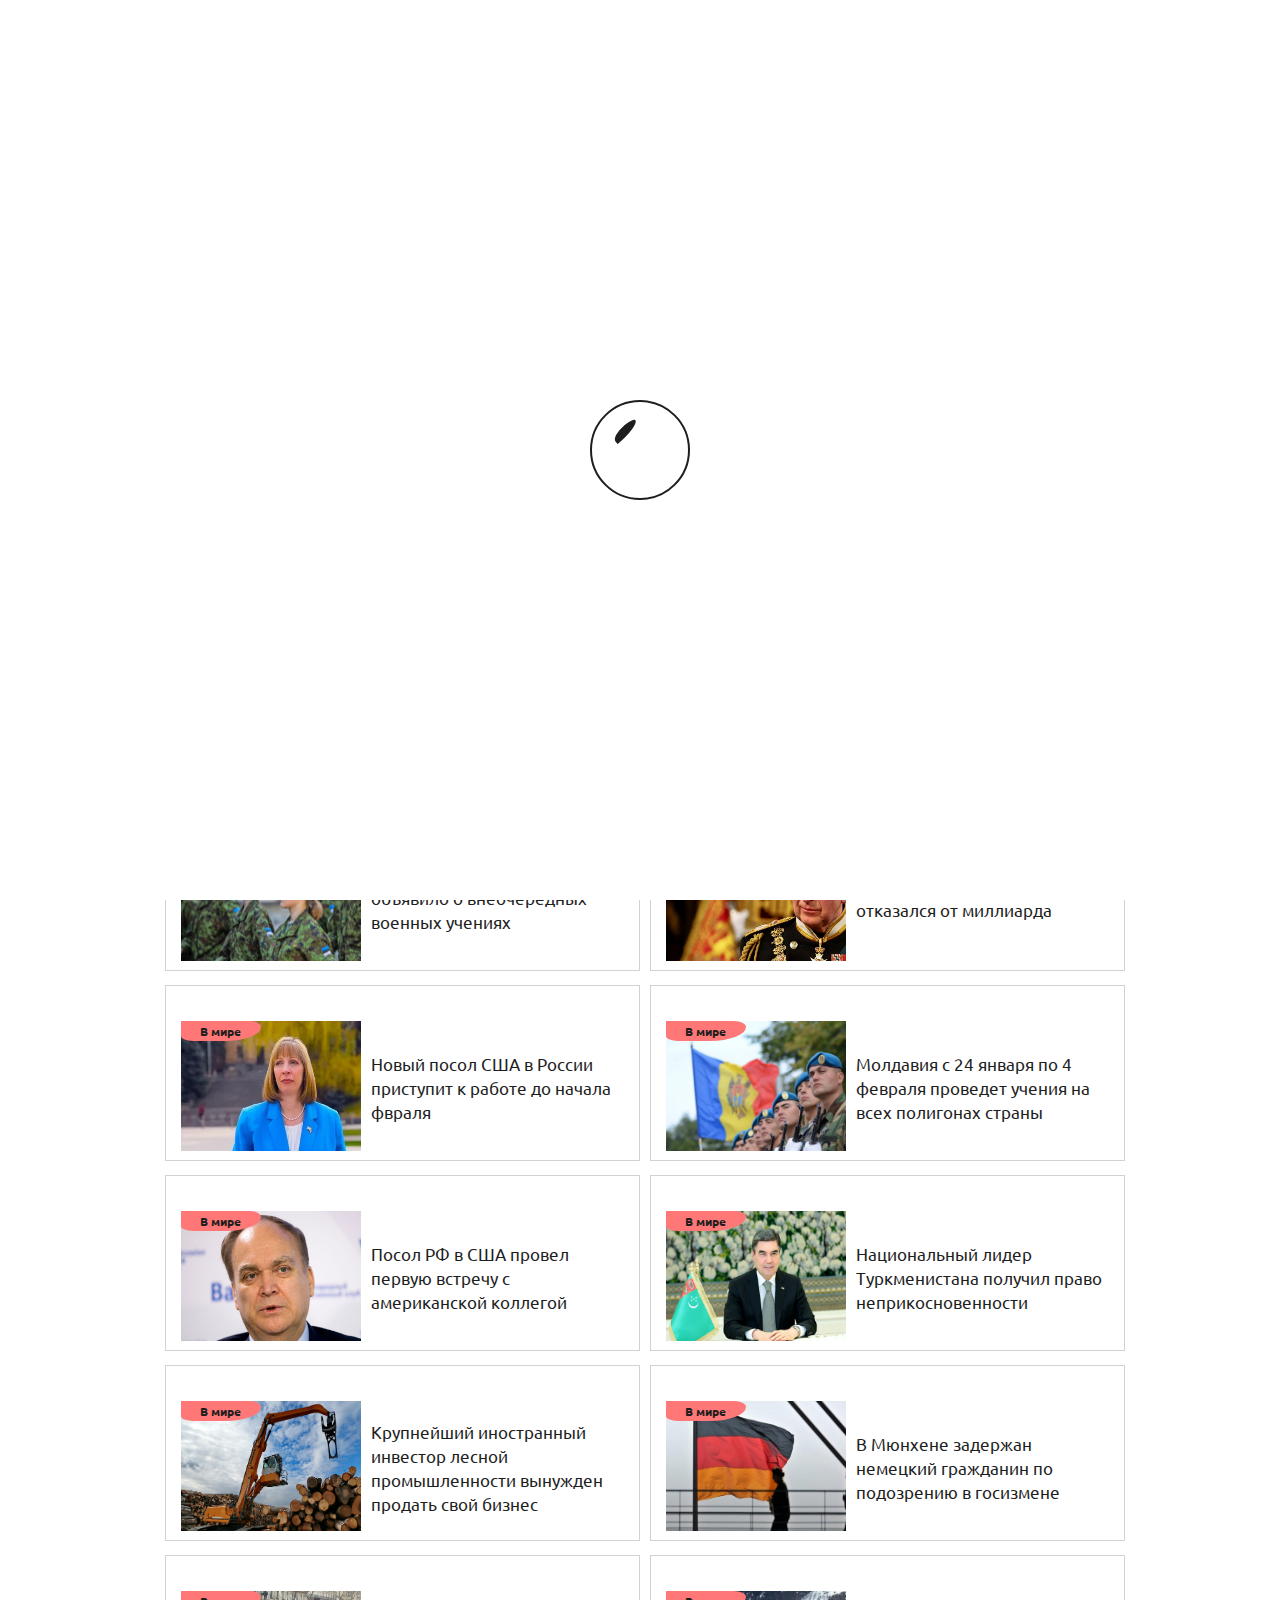
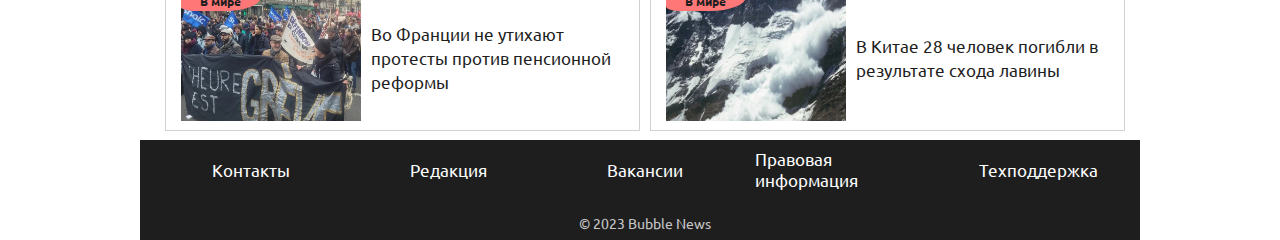
<file: index.html>
<!DOCTYPE html>
<html lang="en">

<head>
    <meta charset="UTF-8">
    <link rel="stylesheet" href="style.css">
    <meta name="viewport" content="width=device-width">
    <title>Bubble News</title>
    <link rel="preconnect" href="https://fonts.googleapis.com">
    <link rel="preconnect" href="https://fonts.gstatic.com" crossorigin>
    <link href="https://fonts.googleapis.com/css2?family=Bebas+Neue&display=swap" rel="stylesheet">
    <link rel="preconnect" href="https://fonts.googleapis.com">
    <link rel="preconnect" href="https://fonts.gstatic.com" crossorigin>
    <link href="https://fonts.googleapis.com/css2?family=Ubuntu&display=swap" rel="stylesheet">
    <link rel="preconnect" href="https://fonts.googleapis.com">
    <link rel="preconnect" href="https://fonts.gstatic.com" crossorigin>
    <link href="https://fonts.googleapis.com/css2?family=Roboto:wght@500&display=swap" rel="stylesheet">
    <link rel="preconnect" href="https://fonts.googleapis.com">
    <link rel="preconnect" href="https://fonts.gstatic.com" crossorigin>
    <link href="https://fonts.googleapis.com/css2?family=Anton&display=swap" rel="stylesheet">
    <link rel="icon" type="image/png" sizes="192x192" href="images/android-icon-192x192.png">
    <link rel="icon" type="image/png" sizes="32x32" href="images/favicon-32x32.png">
    <link rel="icon" type="image/png" sizes="96x96" href="images/favicon-96x96.png">
    <link rel="icon" type="image/png" sizes="16x16" href="images/favicon-16x16.png">
    <link rel="manifest" href="images/manifest.json">
    <meta name="msapplication-TileColor" content="#ffffff">
    <meta name="msapplication-TileImage" content="images/ms-icon-144x144.png">
    <meta name="theme-color" content="#ffffff"> </head>

<body>
    <div class="modalWindowHead">
        <div class="modalWindow"></div>
    </div>
    <section class="metaBlock">
        <div class="preloader">
            <div class="bubbleLoad">
                <div class="loadBlik"></div>
            </div>
        </div>
        <header class="_mainBlock header">
            <div class="headSecName"><a class="bubbleLink" href="index.html">BUBBLENEWS</a></div>
            <div class="headSecTime"></div>
            <div class="headSecUnico">
                <div class="bubblePreFix">Пузырь хороших новостей</div>
                <div class="bubblePreBall">
                    <div class="bubbleBall">
                        <div class="blesk"></div>
                    </div>
                </div>
            </div>
        </header>
        <div class="topicsHead _mainBlock">
            <div class="NewsSec"><a href="index.html" class="newsSection">Международные</a></div>
            <div class="rubikon"></div>
            <div class="NewsSec"><a href="economics/economics.html" class="newsSection">Экономики</a></div>
            <div class="rubikon"></div>
            <div class="NewsSec"><a href="Russian/russian.html" class="newsSection">России</a></div>
            <div class="rubikon"></div>
            <div class="NewsSec"><a href="HMAO/hmao.html" class="newsSection">ХМАО</a></div>
            <div class="rubikon"></div>
            <div class="NewsSec"><a href="surgut/surgut.html" class="newsSection">Сургута</a></div>
        </div>
        <div class="mainNewsHead _mainBlock">
            <div class="textMainNew"><a class="mainNewLink" href="#">Министерство обороны турции
                <br> поддержало расширение НАТО</a></div> <img src="images/TurkeyFlag.jpg" alt="" class="mainNew"> </div>
        <div class="_mainBlock wholeNewsHead">
            <div class="miniNews">
                <div class="miniNew">
                    <div class="controlMini">
                        <div class="aroundTheworld">В мире</div><img src="images/rfhb.jpg" alt="" class="imgMiniNew"></div>
                    <div class="texMiniNew underlining">РБ и РФ подписали меморандум о взаимопонимании по вопросам обеспечения биобезопасности </div>
                </div>
                <div class="miniNew bad">
                    <div class="controlMini">
                        <div class="aroundTheworld ">В мире</div><img src="images/gazpromG.jpg" alt="" class="imgMiniNew "></div>
                    <section class="texMiniNew underlining ">В Германии закрыли дочернюю компанию Газпрома, ответственную за немецкую ветвь Северного потока</section>
                </div>
            </div>
            <div class="wholeMainNews">
                <div class="mainNewString">Париж назван самым прибыльным для туризма городом мира</div>
                <div class="mainNewLine"></div>
                <div class="mainNewString bad">У экс-президента Казахстана проблемы с сердцем</div>
                <div class="mainNewLine bad"></div>
                <div class="mainNewString">Индия обогнала Китай по численности населения на конец 2022 года</div>
                <div class="mainNewLine"></div>
                <div class="mainNewString bad">Все 72 человека на борту разбившегося в Непале самолета погибли</div>
            </div>
        </div>
        <div class="controlololer">
            <div class="justNewsLine _mainBlock">
                <div class="newSecLines">
                    <div class="controlMini">
                        <div class="aroundTheworld">В мире</div><img src="images/vsEstonia.png" alt="" class="imgMiniNew"></div>
                    <div class="texMiniNew underlining">Правительство Эстонии объявило о внеочередных военных учениях</div>
                </div>
                <div class="newSecLines">
                    <div class="controlMini">
                        <div class="aroundTheworld">В мире</div><img src="images/karl3.jpg" alt="" class="imgMiniNew"></div>
                    <div class="texMiniNew underlining">Британский король Карл III отказался от миллиарда </div>
                </div>
            </div>
            <div class="justNewsLine _mainBlock">
                <div class="newSecLines">
                    <div class="controlMini">
                        <div class="aroundTheworld">В мире</div><img src="images/treysi.jpg" alt="" class="imgMiniNew"></div>
                    <div class="texMiniNew underlining">Новый посол США в России приступит к работе до начала фвраля </div>
                </div>
                <div class="newSecLines">
                    <div class="controlMini">
                        <div class="aroundTheworld">В мире</div><img src="images/vsMold.jpg" alt="" class="imgMiniNew"></div>
                    <div class="texMiniNew underlining">Молдавия с 24 января по 4 февраля проведет учения на всех полигонах страны</div>
                </div>
            </div>
            <div class="justNewsLine _mainBlock">
                <div class="newSecLines">
                    <div class="controlMini">
                        <div class="aroundTheworld">В мире</div><img src="images/anton.jpg" alt="" class="imgMiniNew"></div>
                    <div class="texMiniNew underlining">Посол РФ в США провел первую встречу с американской коллегой</div>
                </div>
                <div class="newSecLines">
                    <div class="controlMini">
                        <div class="aroundTheworld">В мире</div><img src="images/leader.jpg" alt="" class="imgMiniNew"></div>
                    <div class="texMiniNew underlining">Национальный лидер Туркменистана получил право неприкосновенности</div>
                </div>
            </div>
            <div class="justNewsLine _mainBlock bad">
                <div class="newSecLines bad">
                    <div class="controlMini">
                        <div class="aroundTheworld">В мире</div><img src="images/forest.jpg" alt="" class="imgMiniNew"></div>
                    <div class="texMiniNew underlining">Крупнейший иностранный инвестор лесной промышленности вынужден продать свой бизнес</div>
                </div>
                <div class="newSecLines bad">
                    <div class="controlMini">
                        <div class="aroundTheworld">В мире</div><img src="images/spy.jpg" alt="" class="imgMiniNew"></div>
                    <div class="texMiniNew underlining">В Мюнхене задержан немецкий гражданин по подозрению в госизмене</div>
                </div>
            </div>
            <div class="justNewsLine _mainBlock bad">
                <div class="newSecLines bad">
                    <div class="controlMini">
                        <div class="aroundTheworld">В мире</div><img src="images/pens.jpg" alt="" class="imgMiniNew"></div>
                    <div class="texMiniNew underlining">Во Франции не утихают протесты против пенсионной реформы</div>
                </div>
                <div class="newSecLines bad">
                    <div class="controlMini">
                        <div class="aroundTheworld">В мире</div><img src="images/lavina.jpg" alt="" class="imgMiniNew"></div>
                    <div class="texMiniNew underlining">В Китае 28 человек погибли в результате схода лавины</div>
                </div>
            </div>
        </div>
        <footer class="_mainBlock footer">
            <div class="footerInfHead">
                <div class="footerInf1">Контакты</div>
                <div class="footerInf1">Редакция</div>
                <div class="footerInf1">Вакансии</div>
                <div class="footerInf1">Правовая информация</div>
                <div class="footerInf1">Техподдержка</div>
            </div>
            <div class="footerInfHead">
                <div class="footInf2">© 2023 Bubble News</div>
            </div>
        </footer>
    </section>
    <script src="script.js">
    </script>
</body>
</html
</file>
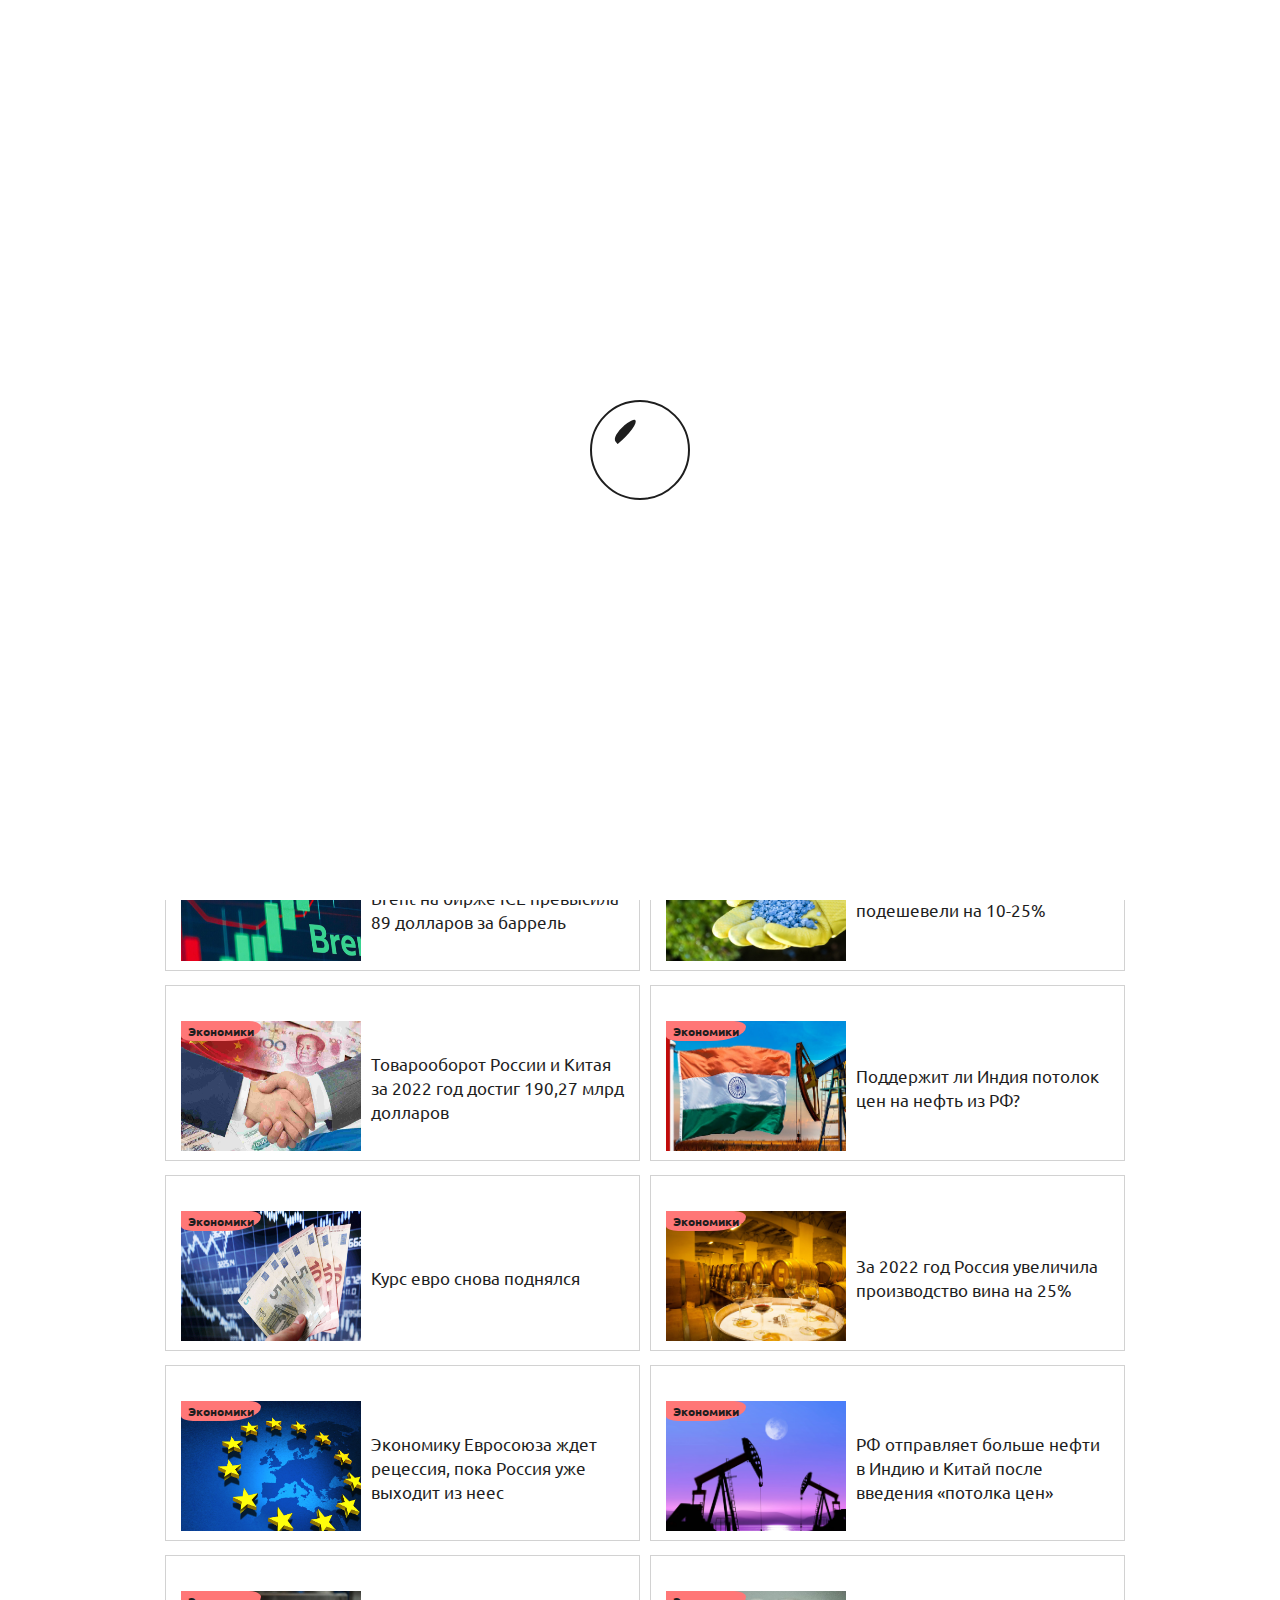
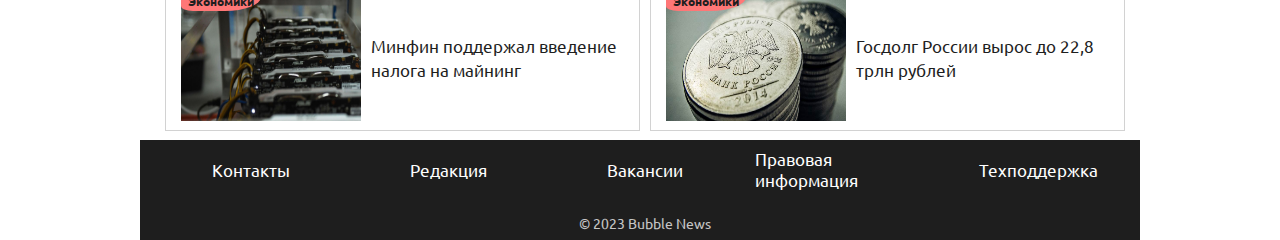
<file: economics/economics.html>
<!DOCTYPE html>
<html lang="en">

<head>
    <meta charset="UTF-8">
    <link rel="stylesheet" href="../style.css">
    <title>Экономики</title>
    <link rel="preconnect" href="https://fonts.googleapis.com">
    <link rel="preconnect" href="https://fonts.gstatic.com" crossorigin>
    <link href="https://fonts.googleapis.com/css2?family=Bebas+Neue&display=swap" rel="stylesheet">
    <link rel="preconnect" href="https://fonts.googleapis.com">
    <link rel="preconnect" href="https://fonts.gstatic.com" crossorigin>
    <link href="https://fonts.googleapis.com/css2?family=Ubuntu&display=swap" rel="stylesheet">
    <link rel="preconnect" href="https://fonts.googleapis.com">
    <link rel="preconnect" href="https://fonts.gstatic.com" crossorigin>
    <link href="https://fonts.googleapis.com/css2?family=Roboto:wght@500&display=swap" rel="stylesheet">
    <link rel="preconnect" href="https://fonts.googleapis.com">
    <link rel="preconnect" href="https://fonts.gstatic.com" crossorigin>
    <link href="https://fonts.googleapis.com/css2?family=Anton&display=swap" rel="stylesheet">
    
    <link rel="icon" type="image/png" sizes="192x192" href="../images/android-icon-192x192.png">
    <link rel="icon" type="image/png" sizes="32x32" href="../images/favicon-32x32.png">
    <link rel="icon" type="image/png" sizes="96x96" href="../images/favicon-96x96.png">
    <link rel="icon" type="image/png" sizes="16x16" href="../images/favicon-16x16.png">
    <link rel="manifest" href="../images/manifest.json">
    <meta name="msapplication-TileColor" content="#ffffff">
    <meta name="msapplication-TileImage" content="../images/ms-icon-144x144.png">
    <meta name="theme-color" content="#ffffff"> </head>

<body>
    <div class="modalWindowHead">
        <div class="modalWindow"></div>
    </div>
    <section class="metaBlock">
        <div class="preloader">
            <div class="bubbleLoad">
                <div class="loadBlik"></div>
            </div>
        </div>
        <header class="_mainBlock header">
            <div class="headSecName"><a class="bubbleLink" href="../index.html">BUBBLENEWS</a></div>
            <div class="headSecTime"></div>
            <div class="headSecUnico">
                <div class="bubblePreFix">Пузырь хороших новостей</div>
                <div class="bubblePreBall">
                    <div class="bubbleBall">
                        <div class="blesk"></div>
                    </div>
                </div>
            </div>
        </header>
        <div class="topicsHead _mainBlock">
            <div class="NewsSec"><a href="../index.html" class="newsSection">Международные</a></div>
            <div class="rubikon"></div>
            <div class="NewsSec"><a href="economics.html" class="newsSection">Экономики</a></div>
            <div class="rubikon"></div>
            <div class="NewsSec"><a href="../Russian/russian.html" class="newsSection">России</a></div>
            <div class="rubikon"></div>
            <div class="NewsSec"><a href="../HMAO/hmao.html" class="newsSection">ХМАО</a></div>
            <div class="rubikon"></div>
            <div class="NewsSec"><a href="../surgut/surgut.html" class="newsSection">Сургута</a></div>
        </div>
        <div class="mainNewsHead _mainBlock">
            <div class="textMainNew"><a class="mainNewLink" href="">Китай рекордно закупился 
                <br> российской дешевой нефтью</a></div> <img src="../images/oil.jpg" alt="" class="mainNew"> </div>
        <div class="_mainBlock wholeNewsHead">
            <div class="miniNews">
                <div class="miniNew">
                    <div class="controlMini">
                        <div class="aroundTheworld">Экономики</div><img src="../images/export.jpg" alt="" class="imgMiniNew"></div>
                    <div class="texMiniNew underlining">В России зафиксирован рекордный избыток внешней торговли </div>
                </div>
                <div class="miniNew">
                    <div class="controlMini">
                        <div class="aroundTheworld">Экономики</div><img src="../images/euro.jpg" alt="" class="imgMiniNew"></div>
                    <div class="texMiniNew underlining">Евро резко вырос в цене на фоне введения нефтяных санкций</div>
                </div>
            </div>
            <div class="wholeMainNews">
                <div class="mainNewString"> В «Газпроме» рассказали о наращивании поставок газа в Китай</div>
                <div class="mainNewLine"></div>
                <div class="mainNewString">Названы самые высокооплачиваемые вакансии на удаленке</div>
                <div class="mainNewLine"></div>
                <div class="mainNewString">В США сравнили перспективы доллара и рубля</div>
                <div class="mainNewLine"></div>
                <div class="mainNewString">Цена на газ в Европе превысила 3800 долларов</div>
            </div>
        </div>
        <div class="controlololer">
            <div class="justNewsLine _mainBlock">
                <div class="newSecLines">
                    <div class="controlMini">
                        <div class="aroundTheworld">Экономики</div><img src="../images/brent.jpg" alt="" class="imgMiniNew"></div>
                    <div class="texMiniNew underlining">Цена нефти британской марки Brent на бирже ICE превысила 89 долларов за баррель</div>
                </div>
                <div class="newSecLines">
                    <div class="controlMini">
                        <div class="aroundTheworld">Экономики</div><img src="../images/dobr.jpg" alt="" class="imgMiniNew"></div>
                    <div class="texMiniNew underlining">К концу 2022 года удобрения подешевели на 10-25%</div>
                </div>
            </div>
            <div class="justNewsLine _mainBlock">
                <div class="newSecLines">
                    <div class="controlMini">
                        <div class="aroundTheworld">Экономики</div><img src="../images/rusandkit.jpg" alt="" class="imgMiniNew"></div>
                    <div class="texMiniNew underlining">Товарооборот России и Китая за 2022 год достиг 190,27 млрд долларов</div>
                </div>
                <div class="newSecLines">
                    <div class="controlMini">
                        <div class="aroundTheworld">Экономики</div><img src="../images/indoneft.jpg" alt="" class="imgMiniNew"></div>
                    <div class="texMiniNew underlining">Поддержит ли Индия потолок цен на нефть из РФ?</div>
                </div>
            </div>
            <div class="justNewsLine _mainBlock">
                <div class="newSecLines">
                    <div class="controlMini">
                        <div class="aroundTheworld">Экономики</div><img src="../images/eurokurs.jpg" alt="" class="imgMiniNew"></div>
                    <div class="texMiniNew underlining">Курс евро снова поднялся</div>
                </div>
                <div class="newSecLines">
                    <div class="controlMini">
                        <div class="aroundTheworld">Экономики</div><img src="../images/redredwine.jpg" alt="" class="imgMiniNew"></div>
                    <div class="texMiniNew underlining">За 2022 год Россия увеличила производство вина на 25%</div>
                </div>
            </div>
            <div class="justNewsLine _mainBlock bad">
                <div class="newSecLines bad">
                    <div class="controlMini">
                        <div class="aroundTheworld">Экономики</div><img src="../images/es.jpg" alt="" class="imgMiniNew"></div>
                    <div class="texMiniNew underlining">Экономику Евросоюза ждет рецессия, пока Россия уже выходит из неес</div>
                </div>
                <div class="newSecLines bad">
                    <div class="controlMini">
                        <div class="aroundTheworld">Экономики</div><img src="../images/neftedobycha.jpg" alt="" class="imgMiniNew"></div>
                    <div class="texMiniNew underlining">РФ отправляет больше нефти в Индию и Китай после введения «потолка цен»</div>
                </div>
            </div>
            <div class="justNewsLine _mainBlock bad">
                <div class="newSecLines bad">
                    <div class="controlMini">
                        <div class="aroundTheworld">Экономики</div><img src="../images/mining.jpg" alt="" class="imgMiniNew"></div>
                    <div class="texMiniNew underlining">Минфин поддержал введение налога на майнинг</div>
                </div>
                <div class="newSecLines bad">
                    <div class="controlMini">
                        <div class="aroundTheworld">Экономики</div><img src="../images/gosdolg.jpg" alt="" class="imgMiniNew"></div>
                    <div class="texMiniNew underlining">Госдолг России вырос до 22,8 трлн рублей</div>
                </div>
            </div>
        </div>
        <footer class="_mainBlock footer">
            <div class="footerInfHead">
                <div class="footerInf1">Контакты</div>
                <div class="footerInf1">Редакция</div>
                <div class="footerInf1">Вакансии</div>
                <div class="footerInf1">Правовая информация</div>
                <div class="footerInf1">Техподдержка</div>
            </div>
            <div class="footerInfHead">
                <div class="footInf2">© 2023 Bubble News</div>
            </div>
        </footer>
    </section>
    <script src="../script.js">
    </script>
</body>
</html
</file>
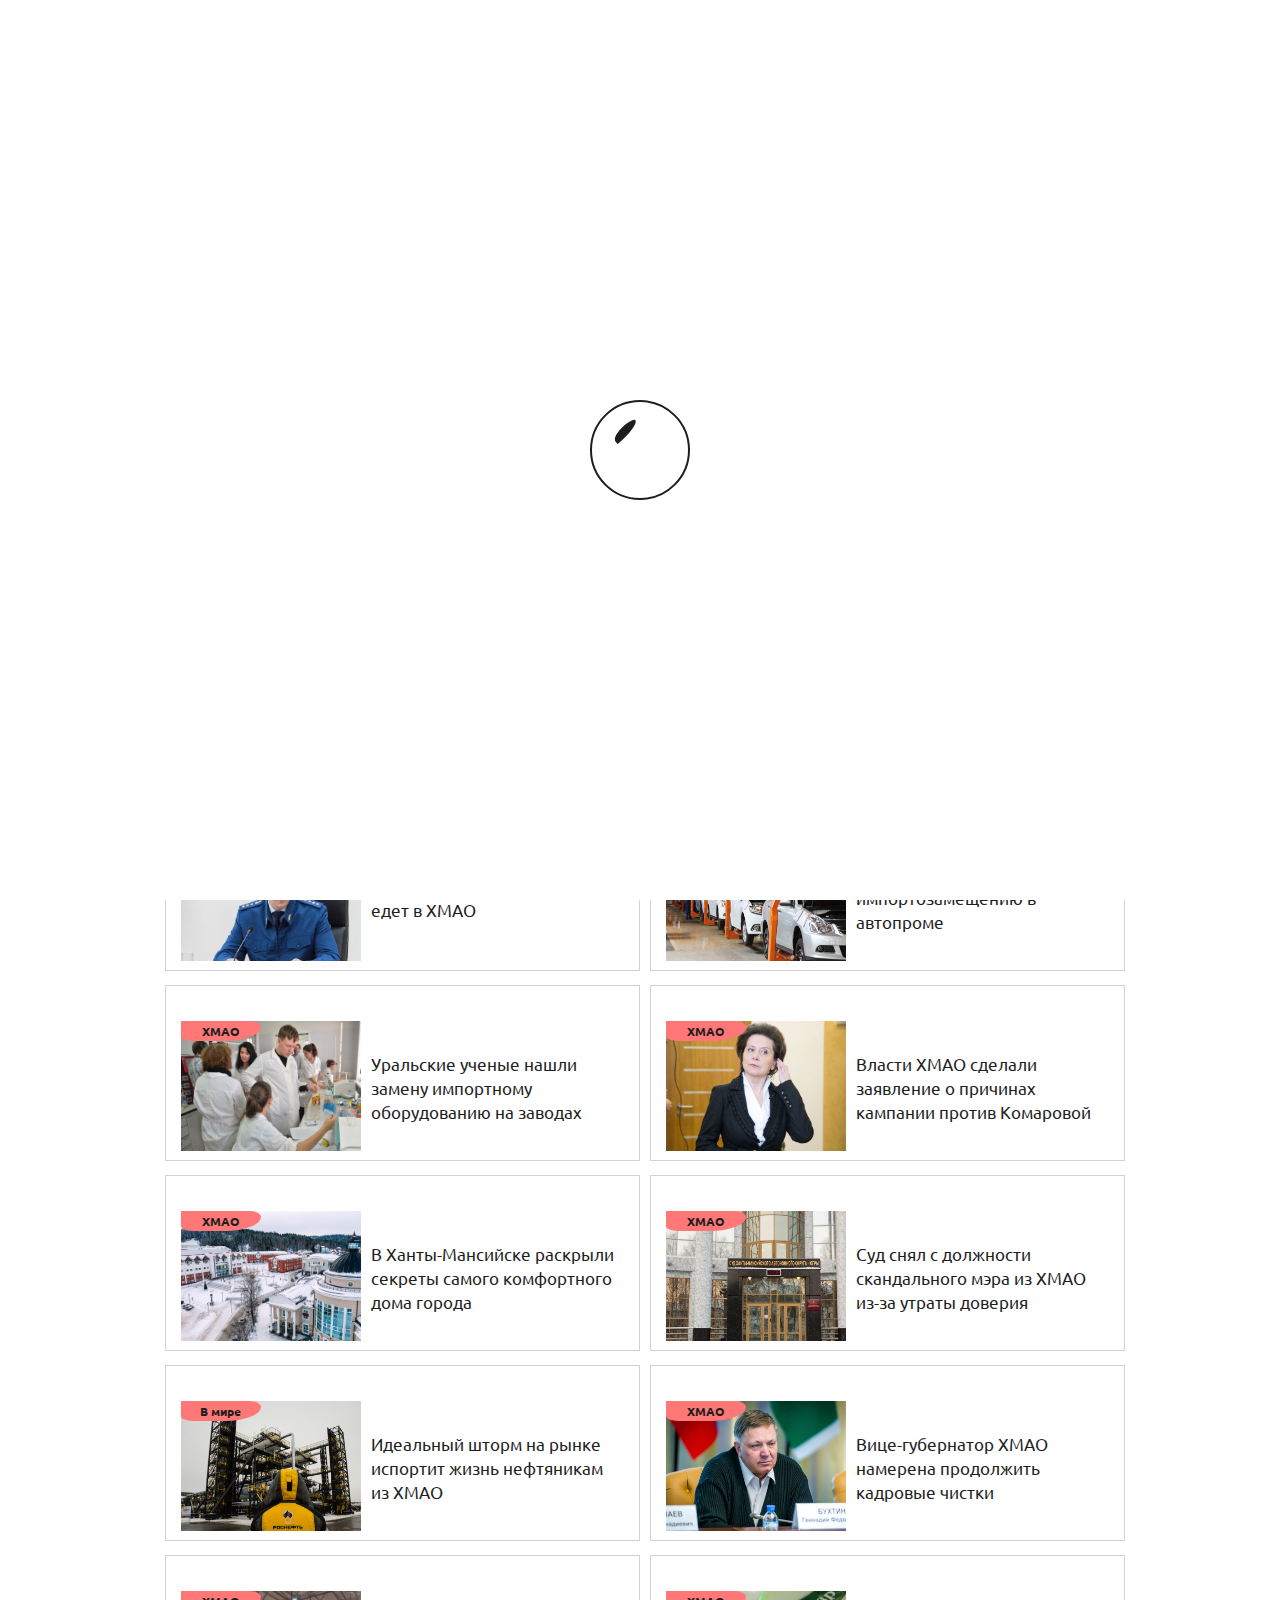
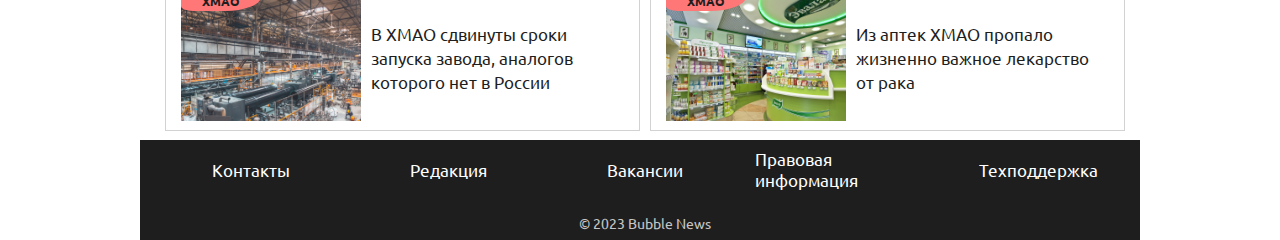
<file: HMAO/hmao.html>
<!DOCTYPE html>
<html lang="en">

<head>
    <meta charset="UTF-8">
    <link rel="stylesheet" href="../style.css">
    <title>ХМАО</title>
    <link rel="preconnect" href="https://fonts.googleapis.com">
    <link rel="preconnect" href="https://fonts.gstatic.com" crossorigin>
    <link href="https://fonts.googleapis.com/css2?family=Bebas+Neue&display=swap" rel="stylesheet">
    <link rel="preconnect" href="https://fonts.googleapis.com">
    <link rel="preconnect" href="https://fonts.gstatic.com" crossorigin>
    <link href="https://fonts.googleapis.com/css2?family=Ubuntu&display=swap" rel="stylesheet">
    <link rel="preconnect" href="https://fonts.googleapis.com">
    <link rel="preconnect" href="https://fonts.gstatic.com" crossorigin>
    <link href="https://fonts.googleapis.com/css2?family=Roboto:wght@500&display=swap" rel="stylesheet">
    <link rel="preconnect" href="https://fonts.googleapis.com">
    <link rel="preconnect" href="https://fonts.gstatic.com" crossorigin>
    <link href="https://fonts.googleapis.com/css2?family=Anton&display=swap" rel="stylesheet">
    <link rel="icon" type="image/png" sizes="192x192" href="../images/android-icon-192x192.png">
    <link rel="icon" type="image/png" sizes="32x32" href="../images/favicon-32x32.png">
    <link rel="icon" type="image/png" sizes="96x96" href="../images/favicon-96x96.png">
    <link rel="icon" type="image/png" sizes="16x16" href="../images/favicon-16x16.png">
    <link rel="manifest" href="../images/manifest.json">
    <meta name="msapplication-TileColor" content="#ffffff">
    <meta name="msapplication-TileImage" content="../images/ms-icon-144x144.png">
    <meta name="theme-color" content="#ffffff"> </head>

<body>
   
    <div class="modalWindowHead">
        <div class="modalWindow"></div>
    </div>
    <section class="metaBlock">
       <div class="preloader">
        <div class="bubbleLoad">
            <div class="loadBlik"></div>
        </div>
    </div>
        <header class="_mainBlock header">
            <div class="headSecName"><a class="bubbleLink" href="../index.html">BUBBLENEWS</a></div>
            <div class="headSecTime"></div>
            <div class="headSecUnico">
                <div class="bubblePreFix">Пузырь хороших новостей</div>
                <div class="bubblePreBall">
                    <div class="bubbleBall">
                        <div class="blesk"></div>
                    </div>
                </div>
            </div>
        </header>
        <div class="topicsHead _mainBlock">
            <div class="NewsSec"><a href="../index.html" class="newsSection">Международные</a></div>
            <div class="rubikon"></div>
            <div class="NewsSec"><a href="../economics/economics.html" class="newsSection">Экономики</a></div>
            <div class="rubikon"></div>
            <div class="NewsSec"><a href="../Russian/russian.html" class="newsSection">России</a></div>
            <div class="rubikon"></div>
            <div class="NewsSec"><a href="../HMAO/hmao.html" class="newsSection">ХМАО</a></div>
            <div class="rubikon"></div>
            <div class="NewsSec"><a href="../surgut/surgut.html" class="newsSection">Сургута</a></div>
        </div>
        <div class="mainNewsHead _mainBlock">
            <div class="textMainNew"><a class="mainNewLink" href="#">Развернута новая кампания 
                <br>против Натальи Комаровой</a></div> <img src="../images/komarova.jpg" alt="" class="mainNew"> </div>
                <div class="_mainBlock wholeNewsHead">
            <div class="miniNews">
                <div class="miniNew">
                    <div class="controlMini">
                        <div class="aroundTheworld">ХМАО</div><img src="../images/krasnov.jpg" alt="" class="imgMiniNew"></div>
                    <div class="texMiniNew underlining">Генпрокурор Краснов вмешался в проблему выплаты детских пособий в ХМАО </div>
                </div>
                <div class="miniNew bad">
                    <div class="controlMini">
                        <div class="aroundTheworld">ХМАО</div><img src="../images/opposition.jpg" alt="" class="imgMiniNew"></div>
                    <div class="texMiniNew underlining">Оппозиция ХМАО грозит испортить Моору победу на выборах</div>
                </div>
            </div>
            <div class="wholeMainNews">
                <div class="mainNewString"> Бастрыкин поручил возбудить дело из-за коммунального ЧП в ХМАО</div>
                <div class="mainNewLine"></div>
                <div class="mainNewString bad">Вице-мэр Нижневартовска уходит в отставку</div>
                <div class="mainNewLine bad"></div>
                <div class="mainNewString">Власти Мегиона ввели в городе спецрежим из-за коммунального ЧП</div>
                <div class="mainNewLine"></div>
                <div class="mainNewString">Губернатор ХМАО в начале года устроил мэрам экзамен на прочность</div>
            </div>
        </div>
        <div class="controlololer">
            <div class="justNewsLine _mainBlock">
                <div class="newSecLines">
                    <div class="controlMini">
                        <div class="aroundTheworld">ХМАО</div><img src="../images/zam.jpg" alt="" class="imgMiniNew"></div>
                    <div class="texMiniNew underlining">Заместитель генпрокурора РФ едет в ХМАО</div>
                </div>
                <div class="newSecLines">
                    <div class="controlMini">
                        <div class="aroundTheworld">ХМАО</div><img src="../images/autoprom.jpg" alt="" class="imgMiniNew"></div>
                    <div class="texMiniNew underlining">В ХМАО сделали шаг к импортозамещению в автопроме</div>
                </div>
            </div>
            <div class="justNewsLine _mainBlock">
                <div class="newSecLines">
                    <div class="controlMini">
                        <div class="aroundTheworld">ХМАО</div><img src="../images/uruch.jpg" alt="" class="imgMiniNew"></div>
                    <div class="texMiniNew underlining">Уральские ученые нашли замену импортному оборудованию на заводах </div>
                </div>
                <div class="newSecLines">
                    <div class="controlMini">
                        <div class="aroundTheworld">ХМАО</div><img src="../images/komarova2.jpg" alt="" class="imgMiniNew"></div>
                    <div class="texMiniNew underlining">Власти ХМАО сделали заявление о причинах кампании против Комаровой</div>
                </div>
            </div>
            <div class="justNewsLine _mainBlock">
                <div class="newSecLines">
                    <div class="controlMini">
                        <div class="aroundTheworld">ХМАО</div><img src="../images/hantim.jpg" alt="" class="imgMiniNew"></div>
                    <div class="texMiniNew underlining">В Ханты-Мансийске раскрыли секреты самого комфортного дома города</div>
                </div>
                <div class="newSecLines bad">
                    <div class="controlMini">
                        <div class="aroundTheworld">ХМАО</div><img src="../images/hantisud.jpg" alt="" class="imgMiniNew"></div>
                    <div class="texMiniNew underlining">Суд снял с должности скандального мэра из ХМАО из-за утраты доверия</div>
                </div>
            </div>
            <div class="justNewsLine _mainBlock bad">
                <div class="newSecLines bad">
                    <div class="controlMini">
                        <div class="aroundTheworld">В мире</div><img src="../images/thunderbolt.jpg" alt="" class="imgMiniNew"></div>
                    <div class="texMiniNew underlining">Идеальный шторм на рынке испортит жизнь нефтяникам из ХМАО</div>
                </div>
                <div class="newSecLines bad">
                    <div class="controlMini">
                        <div class="aroundTheworld">ХМАО</div><img src="../images/vic.jpg" alt="" class="imgMiniNew"></div>
                    <div class="texMiniNew underlining">Вице-губернатор ХМАО намерена продолжить кадровые чистки</div>
                </div>
            </div>
            <div class="justNewsLine _mainBlock bad">
                <div class="newSecLines bad">
                    <div class="controlMini">
                        <div class="aroundTheworld">ХМАО</div><img src="../images/nefteper.jpg" alt="" class="imgMiniNew"></div>
                    <div class="texMiniNew underlining">В ХМАО сдвинуты сроки запуска завода, аналогов которого нет в России</div>
                </div>
                <div class="newSecLines bad">
                    <div class="controlMini">
                        <div class="aroundTheworld">ХМАО</div><img src="../images/apteka.jpg" alt="" class="imgMiniNew"></div>
                    <div class="texMiniNew underlining">Из аптек ХМАО пропало жизненно важное лекарство от рака</div>
                </div>
            </div>
        </div>
        <footer class="_mainBlock footer">
            <div class="footerInfHead">
                <div class="footerInf1">Контакты</div>
                <div class="footerInf1">Редакция</div>
                <div class="footerInf1">Вакансии</div>
                <div class="footerInf1">Правовая информация</div>
                <div class="footerInf1">Техподдержка</div>
            </div>
            <div class="footerInfHead">
                <div class="footInf2">© 2023 Bubble News</div>
            </div>
        </footer>
    </section>
    <script src="../script.js">
    </script>
</body>
</html
</file>
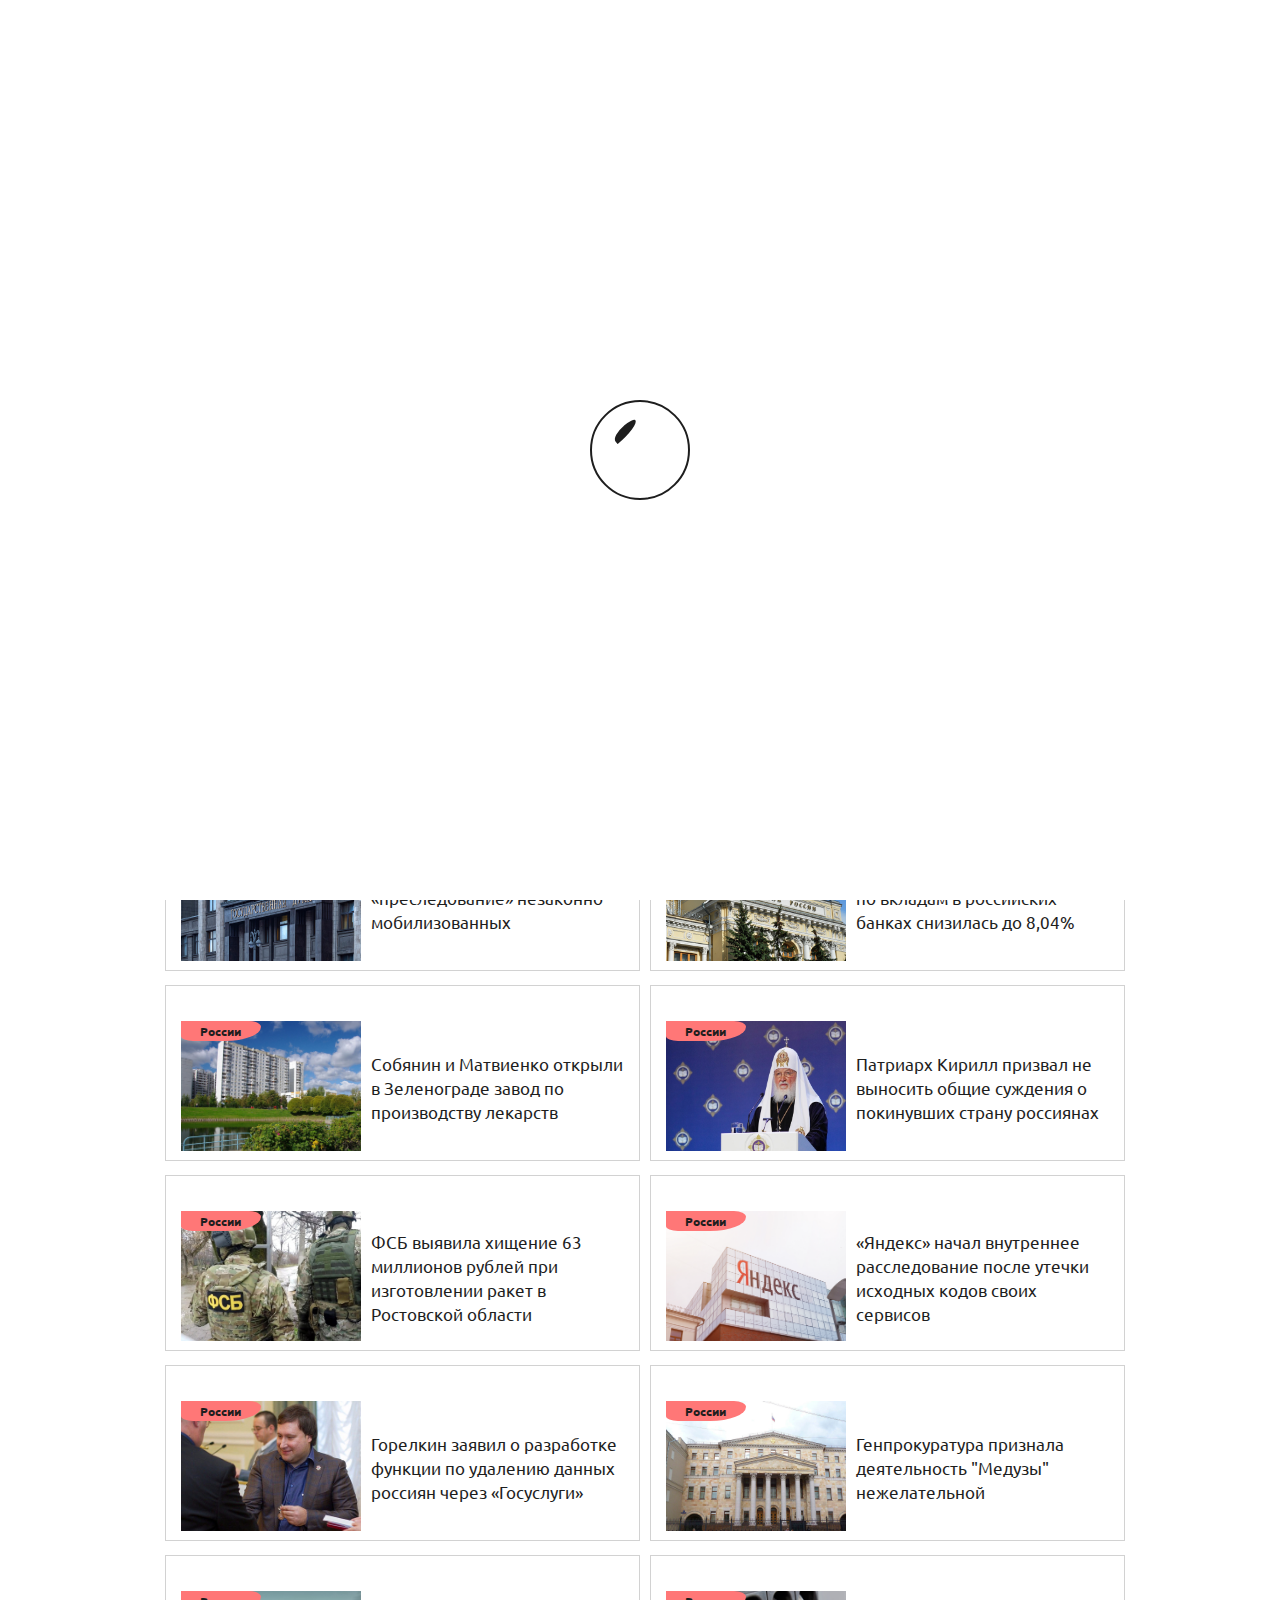
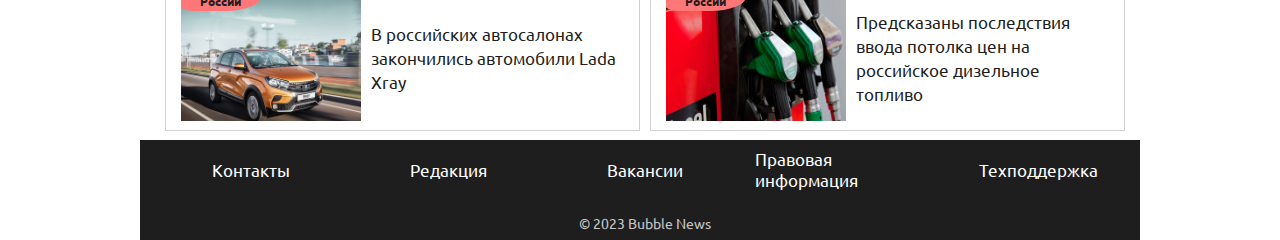
<file: Russian/russian.html>
<!DOCTYPE html>
<html lang="en">

<head>
    <meta charset="UTF-8">
    <link rel="stylesheet" href="../style.css">
    <title>Россия</title>
    <link rel="preconnect" href="https://fonts.googleapis.com">
    <link rel="preconnect" href="https://fonts.gstatic.com" crossorigin>
    <link href="https://fonts.googleapis.com/css2?family=Bebas+Neue&display=swap" rel="stylesheet">
    <link rel="preconnect" href="https://fonts.googleapis.com">
    <link rel="preconnect" href="https://fonts.gstatic.com" crossorigin>
    <link href="https://fonts.googleapis.com/css2?family=Ubuntu&display=swap" rel="stylesheet">
    <link rel="preconnect" href="https://fonts.googleapis.com">
    <link rel="preconnect" href="https://fonts.gstatic.com" crossorigin>
    <link href="https://fonts.googleapis.com/css2?family=Roboto:wght@500&display=swap" rel="stylesheet">
    <link rel="preconnect" href="https://fonts.googleapis.com">
    <link rel="preconnect" href="https://fonts.gstatic.com" crossorigin>
    <link href="https://fonts.googleapis.com/css2?family=Anton&display=swap" rel="stylesheet">
   
    <link rel="icon" type="image/png" sizes="192x192" href="../images/android-icon-192x192.png">
    <link rel="icon" type="image/png" sizes="32x32" href="../images/favicon-32x32.png">
    <link rel="icon" type="image/png" sizes="96x96" href="../images/favicon-96x96.png">
    <link rel="icon" type="image/png" sizes="16x16" href="../images/favicon-16x16.png">
    <link rel="manifest" href="../images/manifest.json">
    <meta name="msapplication-TileColor" content="#ffffff">
    <meta name="msapplication-TileImage" content="../images/ms-icon-144x144.png">
    <meta name="theme-color" content="#ffffff"> </head>

<body>
  
    <div class="modalWindowHead">
        <div class="modalWindow"></div>
    </div>
    <section class="metaBlock">
        <div class="preloader">
        <div class="bubbleLoad">
            <div class="loadBlik"></div>
        </div>
    </div>
        <header class="_mainBlock header">
            <div class="headSecName"><a class="bubbleLink" href="../index.html">BUBBLENEWS</a></div>
            <div class="headSecTime"></div>
            <div class="headSecUnico">
                <div class="bubblePreFix">Пузырь хороших новостей</div>
                <div class="bubblePreBall">
                    <div class="bubbleBall">
                        <div class="blesk"></div>
                    </div>
                </div>
            </div>
        </header>
        <div class="topicsHead _mainBlock">
            <div class="NewsSec"><a href="../index.html" class="newsSection">Международные</a></div>
            <div class="rubikon"></div>
            <div class="NewsSec"><a href="../economics/economics.html" class="newsSection">Экономики</a></div>
            <div class="rubikon"></div>
            <div class="NewsSec"><a href="russian.html" class="newsSection">России</a></div>
            <div class="rubikon"></div>
            <div class="NewsSec"><a href="../HMAO/hmao.html" class="newsSection">ХМАО</a></div>
            <div class="rubikon"></div>
            <div class="NewsSec"><a href="../surgut/surgut.html" class="newsSection">Сургута</a></div>
        </div>
        <div class="mainNewsHead _mainBlock">
            <div class="textMainNew"><a class="mainNewLink" href="#">С февраля проиндексируют
                <br> на 11.9 % более 40 зарплат</a></div> <img src="../images/RussianMoney.jpg" alt="" class="mainNew"> </div>
                <div class="_mainBlock wholeNewsHead">
            <div class="miniNews">
                <div class="miniNew">
                    <div class="controlMini">
                        <div class="aroundTheworld">России</div><img src="../images/pensioner.jpg" alt="" class="imgMiniNew"></div>
                    <div class="texMiniNew underlining">В Кемерово после гибели 22 россиян предложили лицензировать дома престарелых </div>
                </div>
                <div class="miniNew">
                    <div class="controlMini">
                        <div class="aroundTheworld">России</div><img src="../images/eatOut.jpg" alt="" class="imgMiniNew"></div>
                    <div class="texMiniNew underlining">В России предложили ввести двухразовое бесплатное питание в школах</div>
                </div>
            </div>
            <div class="wholeMainNews">
                <div class="mainNewString"> Россиянам рассказали о порядке выхода на пенсию в 2023 году</div>
                <div class="mainNewLine"></div>
                <div class="mainNewString">В России предложили идею универсальной платежной системы</div>
                <div class="mainNewLine"></div>
                <div class="mainNewString">В России предложили увеличить размер маткапитала</div>
                <div class="mainNewLine"></div>
                <div class="mainNewString">В России начали дешеветь смартфоны и телевизоры</div>
            </div>
        </div>
         <div class="controlololer">
            <div class="justNewsLine _mainBlock">
                <div class="newSecLines">
                    <div class="controlMini">
                        <div class="aroundTheworld">России</div><img src="../images/gosduma.jpg" alt="" class="imgMiniNew"></div>
                    <div class="texMiniNew underlining">В Госдуме пожаловались на «преследование» незаконно мобилизованных</div>
                </div>
                <div class="newSecLines">
                    <div class="controlMini">
                        <div class="aroundTheworld">России</div><img src="../images/bankrf.jpg" alt="" class="imgMiniNew"></div>
                    <div class="texMiniNew underlining">Средняя максимальная ставка по вкладам в российских банках снизилась до 8,04% </div>
                </div>
            </div>
            <div class="justNewsLine _mainBlock">
                <div class="newSecLines">
                    <div class="controlMini">
                        <div class="aroundTheworld">России</div><img src="../images/zelenograd.jpg" alt="" class="imgMiniNew"></div>
                    <div class="texMiniNew underlining">Собянин и Матвиенко открыли в Зеленограде завод по производству лекарств</div>
                </div>
                <div class="newSecLines">
                    <div class="controlMini">
                        <div class="aroundTheworld">России</div><img src="../images/papakir.jpg" alt="" class="imgMiniNew"></div>
                    <div class="texMiniNew underlining">Патриарх Кирилл призвал не выносить общие суждения о покинувших страну россиянах</div>
                </div>
            </div>
            <div class="justNewsLine _mainBlock">
                <div class="newSecLines">
                    <div class="controlMini">
                        <div class="aroundTheworld">России</div><img src="../images/fsbukr.jpg" alt="" class="imgMiniNew"></div>
                    <div class="texMiniNew underlining">ФСБ выявила хищение 63 миллионов рублей при изготовлении ракет в Ростовской области    </div>
                </div>
                <div class="newSecLines">
                    <div class="controlMini">
                        <div class="aroundTheworld">России</div><img src="../images/yandeks.jpg" alt="" class="imgMiniNew"></div>
                    <div class="texMiniNew underlining">«Яндекс» начал внутреннее расследование после утечки исходных кодов своих сервисов</div>
                </div>
            </div>
            <div class="justNewsLine _mainBlock bad">
                <div class="newSecLines bad">
                    <div class="controlMini">
                        <div class="aroundTheworld">России</div><img src="../images/gorelkin.jpg" alt="" class="imgMiniNew"></div>
                    <div class="texMiniNew underlining">Горелкин заявил о разработке функции по удалению данных россиян через «Госуслуги»</div>
                </div>
                <div class="newSecLines bad">
                    <div class="controlMini">
                        <div class="aroundTheworld">России</div><img src="../images/genprok.jpg" alt="" class="imgMiniNew"></div>
                    <div class="texMiniNew underlining">Генпрокуратура признала деятельность "Медузы" нежелательной</div>
                </div>
            </div>
            <div class="justNewsLine _mainBlock bad">
                <div class="newSecLines bad">
                    <div class="controlMini">
                        <div class="aroundTheworld">России</div><img src="../images/lada.jpg" alt="" class="imgMiniNew"></div>
                    <div class="texMiniNew underlining">В российских автосалонах закончились автомобили Lada Xray</div>
                </div>
                <div class="newSecLines bad">
                    <div class="controlMini">
                        <div class="aroundTheworld">России</div><img src="../images/windiz.jpg" alt="" class="imgMiniNew"></div>
                    <div class="texMiniNew underlining">Предсказаны последствия ввода потолка цен на российское дизельное топливо</div>
                </div>
            </div>
        </div>
        <footer class="_mainBlock footer">
            <div class="footerInfHead">
                <div class="footerInf1">Контакты</div>
                <div class="footerInf1">Редакция</div>
                <div class="footerInf1">Вакансии</div>
                <div class="footerInf1">Правовая информация</div>
                <div class="footerInf1">Техподдержка</div>
            </div>
            <div class="footerInfHead">
                <div class="footInf2">© 2023 Bubble News</div>
            </div>
        </footer>
    </section>
    <script src="../script.js">
    </script>
</body>
</html
</file>
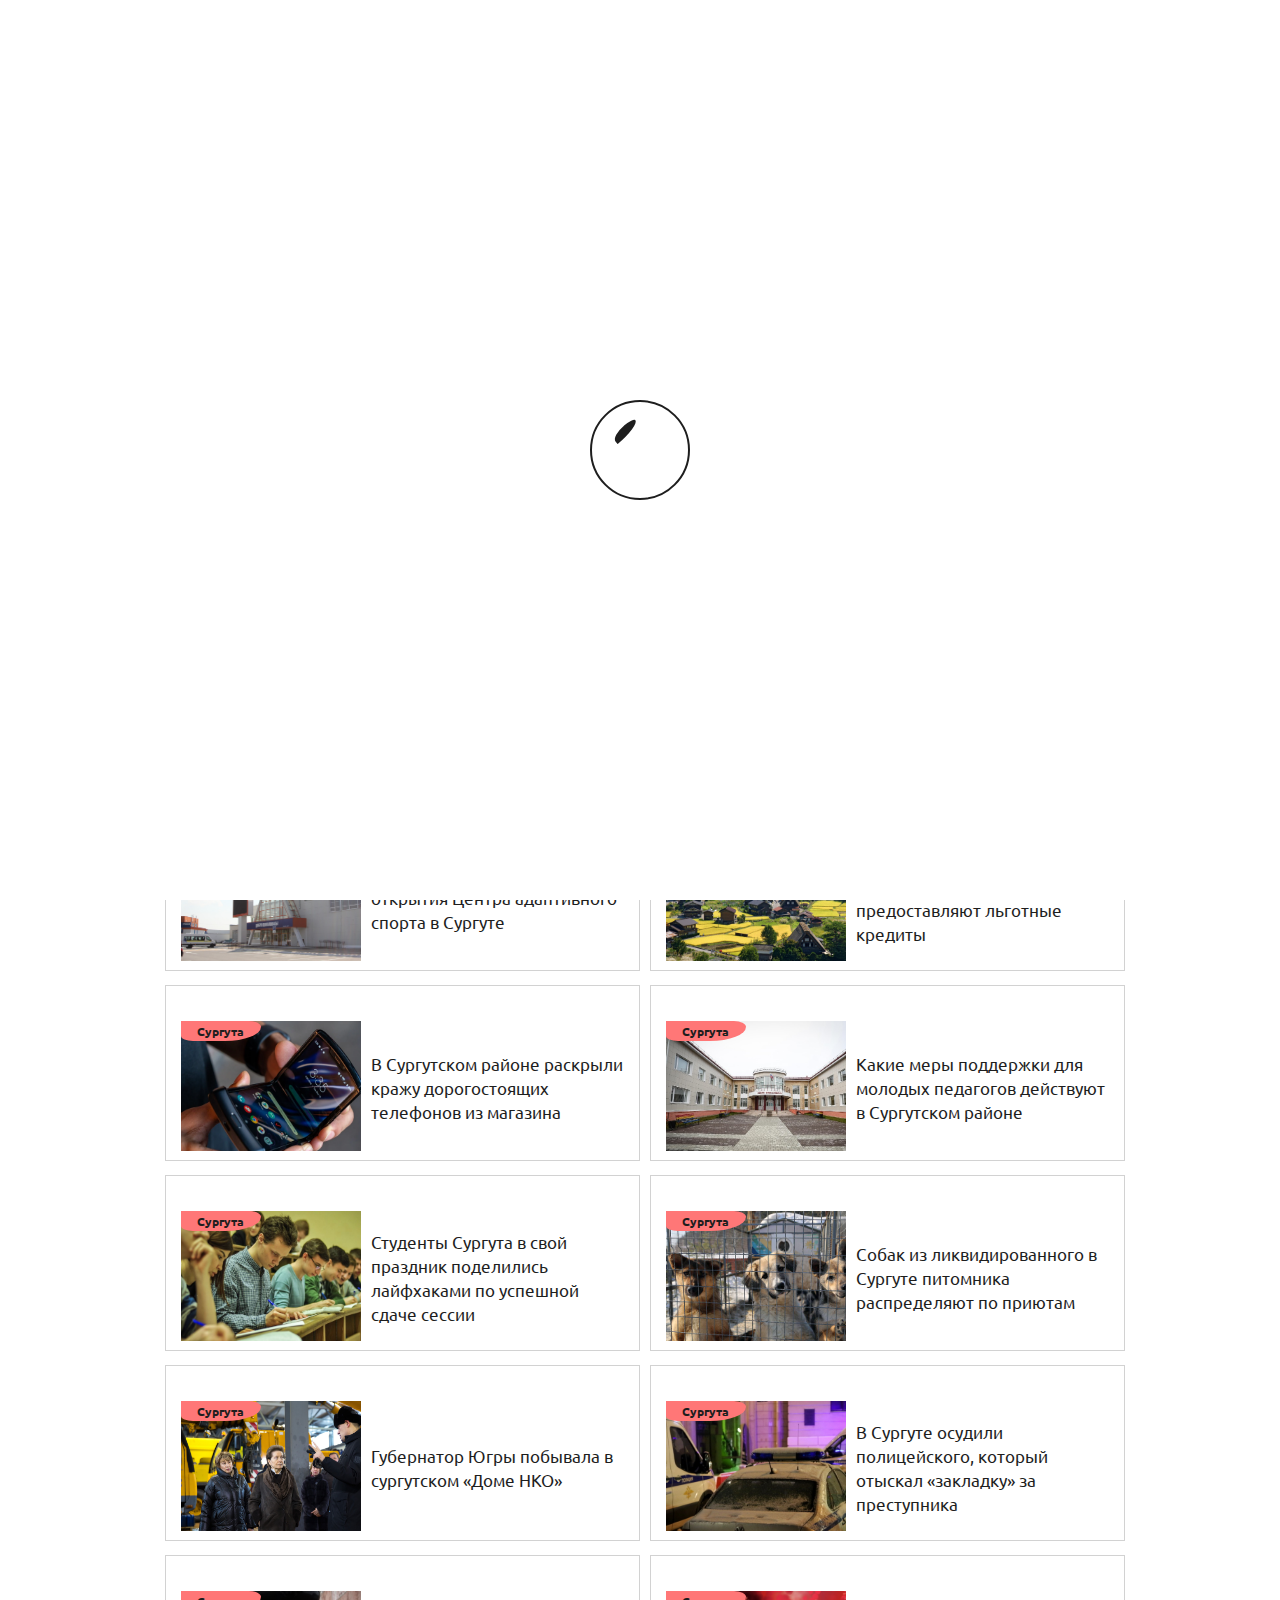
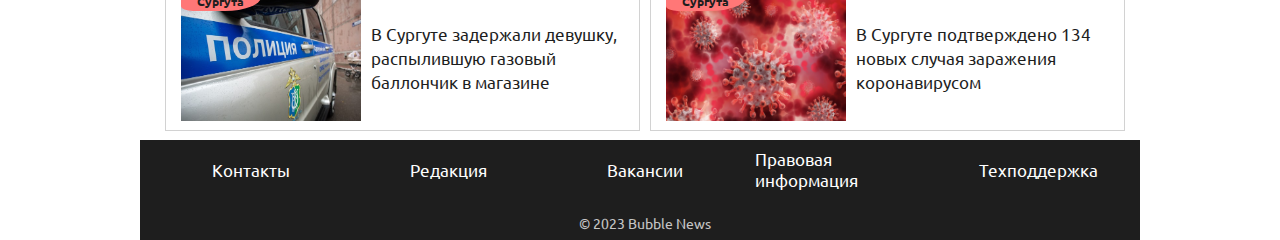
<file: surgut/surgut.html>
<!DOCTYPE html>
<html lang="en">

<head>
    <meta charset="UTF-8">
    <link rel="stylesheet" href="../style.css">
    <title>Сургут</title>
    <link rel="preconnect" href="https://fonts.googleapis.com">
    <link rel="preconnect" href="https://fonts.gstatic.com" crossorigin>
    <link href="https://fonts.googleapis.com/css2?family=Bebas+Neue&display=swap" rel="stylesheet">
    <link rel="preconnect" href="https://fonts.googleapis.com">
    <link rel="preconnect" href="https://fonts.gstatic.com" crossorigin>
    <link href="https://fonts.googleapis.com/css2?family=Ubuntu&display=swap" rel="stylesheet">
    <link rel="preconnect" href="https://fonts.googleapis.com">
    <link rel="preconnect" href="https://fonts.gstatic.com" crossorigin>
    <link href="https://fonts.googleapis.com/css2?family=Roboto:wght@500&display=swap" rel="stylesheet">
    <link rel="preconnect" href="https://fonts.googleapis.com">
    <link rel="preconnect" href="https://fonts.gstatic.com" crossorigin>
    <link href="https://fonts.googleapis.com/css2?family=Anton&display=swap" rel="stylesheet">
    <link rel="icon" type="image/png" sizes="192x192" href="../images/android-icon-192x192.png">
    <link rel="icon" type="image/png" sizes="32x32" href="../images/favicon-32x32.png">
    <link rel="icon" type="image/png" sizes="96x96" href="../images/favicon-96x96.png">
    <link rel="icon" type="image/png" sizes="16x16" href="../images/favicon-16x16.png">
    <link rel="manifest" href="../images/manifest.json">
    <meta name="msapplication-TileColor" content="#ffffff">
    <meta name="msapplication-TileImage" content="../images/ms-icon-144x144.png">
    <meta name="theme-color" content="#ffffff"> </head>

<body>
    <div class="modalWindowHead">
        <div class="modalWindow"></div>
    </div>
    <section class="metaBlock">
        <div class="preloader">
            <div class="bubbleLoad">
                <div class="loadBlik"></div>
            </div>
        </div>
        <header class="_mainBlock header">
            <div class="headSecName"><a class="bubbleLink" href="../index.html">BUBBLENEWS</a></div>
            <div class="headSecTime"></div>
            <div class="headSecUnico">
                <div class="bubblePreFix">Пузырь хороших новостей</div>
                <div class="bubblePreBall">
                    <div class="bubbleBall">
                        <div class="blesk"></div>
                    </div>
                </div>
            </div>
        </header>
        <div class="topicsHead _mainBlock">
            <div class="NewsSec"><a href="../index.html" class="newsSection">Международные</a></div>
            <div class="rubikon"></div>
            <div class="NewsSec"><a href="../economics/economics.html" class="newsSection">Экономики</a></div>
            <div class="rubikon"></div>
            <div class="NewsSec"><a href="../Russian/russian.html" class="newsSection">России</a></div>
            <div class="rubikon"></div>
            <div class="NewsSec"><a href="../HMAO/hmao.html" class="newsSection">ХМАО</a></div>
            <div class="rubikon"></div>
            <div class="NewsSec"><a href="#" class="newsSection">Сургута</a></div>
        </div>
        <div class="mainNewsHead _mainBlock">
            <div class="textMainNew"><a class="mainNewLink" href="surgut.html">В Сургуте готовятся принять 
                <br>поправки в генплан</a></div> <img src="../images/most.jpg" alt="" class="mainNew"> </div>
        <div class="_mainBlock wholeNewsHead">
            <div class="miniNews">
                <div class="miniNew">
                    <div class="controlMini">
                        <div class="aroundTheworld">Сургута</div><img src="../images/kgb.jpg" alt="" class="imgMiniNew"></div>
                    <div class="texMiniNew underlining">Детские отделения ГКБ передадут в состав Центра охраны материнства и детства </div>
                </div>
                <div class="miniNew">
                    <div class="controlMini">
                        <div class="aroundTheworld">Сургута</div><img src="../images/roadSign.jpg" alt="" class="imgMiniNew"></div>
                    <div class="texMiniNew underlining">Водителей Сургута просят обратить внимание на дорожные знаки по Нефтеюганскому шоссе</div>
                </div>
            </div>
            <div class="wholeMainNews">
                <div class="mainNewString"> Этнокультурные арт-объекты с QR-кодами появятся в Сургуте</div>
                <div class="mainNewLine"></div>
                <div class="mainNewString">Utair ввел дополнительную частоту на маршруте Сургут-Самара</div>
                <div class="mainNewLine"></div>
                <div class="mainNewString">В Сургуте начнут благоустраивать скверр Геологоразведчиков</div>
                <div class="mainNewLine"></div>
                <div class="mainNewString">Численность жителей Сургута превысила 400 тысяч человек</div>
            </div>
        </div>
        <div class="controlololer">
            <div class="justNewsLine _mainBlock">
                <div class="newSecLines">
                    <div class="controlMini">
                        <div class="aroundTheworld">Сургута</div><img src="../images/adapt.jpg" alt="" class="imgMiniNew"></div>
                    <div class="texMiniNew underlining">Стали известны сроки открытия Центра адаптивного спорта в Сургуте</div>
                </div>
                <div class="newSecLines">
                    <div class="controlMini">
                        <div class="aroundTheworld">Сургута</div><img src="../images/notoobig.jpg" alt="" class="imgMiniNew"></div>
                    <div class="texMiniNew underlining">Жителям небольших поселений Сургутского района предоставляют льготные кредиты </div>
                </div>
            </div>
            <div class="justNewsLine _mainBlock">
                <div class="newSecLines">
                    <div class="controlMini">
                        <div class="aroundTheworld">Сургута</div><img src="../images/smart.jpg" alt="" class="imgMiniNew"></div>
                    <div class="texMiniNew underlining">В Сургутском районе раскрыли кражу дорогостоящих телефонов из магазина </div>
                </div>
                <div class="newSecLines">
                    <div class="controlMini">
                        <div class="aroundTheworld">Сургута</div><img src="../images/helpings.jpg" alt="" class="imgMiniNew"></div>
                    <div class="texMiniNew underlining">Какие меры поддержки для молодых педагогов действуют в Сургутском районе</div>
                </div>
            </div>
            <div class="justNewsLine _mainBlock">
                <div class="newSecLines">
                    <div class="controlMini">
                        <div class="aroundTheworld">Сургута</div><img src="../images/sudents.jpg" alt="" class="imgMiniNew"></div>
                    <div class="texMiniNew underlining">Студенты Сургута в свой праздник поделились лайфхаками по успешной сдаче сессии</div>
                </div>
                <div class="newSecLines">
                    <div class="controlMini">
                        <div class="aroundTheworld">Сургута</div><img src="../images/rawr.jpg" alt="" class="imgMiniNew"></div>
                    <div class="texMiniNew underlining">Собак из ликвидированного в Сургуте питомника распределяют по приютам</div>
                </div>
            </div>
            <div class="justNewsLine _mainBlock">
                <div class="newSecLines ">
                    <div class="controlMini">
                        <div class="aroundTheworld">Сургута</div><img src="../images/komarova3.jpg" alt="" class="imgMiniNew"></div>
                    <div class="texMiniNew underlining">Губернатор Югры побывала в сургутском «Доме НКО»</div>
                </div>
                <div class="newSecLines bad">
                    <div class="controlMini">
                        <div class="aroundTheworld">Сургута</div><img src="../images/dpsniki.jpg" alt="" class="imgMiniNew"></div>
                    <div class="texMiniNew underlining">В Сургуте осудили полицейского, который отыскал «закладку» за преступника </div>
                </div>
            </div>
            <div class="justNewsLine _mainBlock bad">
                <div class="newSecLines bad">
                    <div class="controlMini">
                        <div class="aroundTheworld">Сургута</div><img src="../images/balonka.jpg" alt="" class="imgMiniNew"></div>
                    <div class="texMiniNew underlining">В Сургуте задержали девушку, распылившую газовый баллончик в магазине</div>
                </div>
                <div class="newSecLines bad">
                    <div class="controlMini">
                        <div class="aroundTheworld">Сургута</div><img src="../images/covided.jpg" alt="" class="imgMiniNew"></div>
                    <div class="texMiniNew underlining">В Сургуте подтверждено 134 новых случая заражения коронавирусом</div>
                </div>
            </div>
        </div>
        <footer class="_mainBlock footer">
            <div class="footerInfHead">
                <div class="footerInf1">Контакты</div>
                <div class="footerInf1">Редакция</div>
                <div class="footerInf1">Вакансии</div>
                <div class="footerInf1">Правовая информация</div>
                <div class="footerInf1">Техподдержка</div>
            </div>
            <div class="footerInfHead">
                <div class="footInf2">© 2023 Bubble News</div>
            </div>
        </footer>
    </section>
    <script src="../script.js">
    </script>
</body>
</html
</file>
<file: style.css>
* {
    box-sizing: border-box;
}

html {
    width: 100%;
    height: 100%;
}

body {
    width: 100%;
    height: 100%;
    padding: 0;
    margin: 0px;
    box-sizing: border-box;
}

.preloader {
    min-width: 1450px;
    height: 100%;
    position: fixed;
    background: white;
    transition: 1s;
    z-index: 15;
    left: calc(50% - 725px)
}

.bubbleLoad {
    width: 100px;
    height: 100px;
    border-radius: 100%;
    background: white;
    border: 2px solid #1E1E1E;
    transition: 0.6s;
    position: relative;
    left: calc(50% - 50px);
    top: calc(50% - 50px);
    animation-name: onloadAnimHead;
    animation-duration: 3s;
    animation-iteration-count: infinite;
}

.loadBlik {
    width: 30%;
    height: 10px;
    background: #1E1E1E;
    border-radius: 58% 42% 100% 0% / 70% 30% 70% 30%;
    transform: rotate(-40deg);
    margin-left: 20%;
    margin-top: 25%;
    transition: 0.8s;
    animation-name: onloadAnimBlik;
    animation-duration: 3s;
    animation-iteration-count: infinite;
}

.metaBlock {
    min-width: 980px;
    height: 900px;
}

._mainBlock {
    width: 100%;
    height: auto;
    margin: 0 auto;
    padding-left: 20px;
    padding-right: 10px;
    min-width: 1450px;
    max-width: 1450px;
}

.modalWindowHead {
    width: 100%;
    height: 100px;
    position: absolute;
    display: flex;
    justify-content: flex-start;
    top: -100px;
    transition: 1s;
}

.modalWindow {
    width: 300px;
    height: 100px;
    background: #FF7777;
    margin-left: 25%;
}

.header {
    height: 100px;
    width: 100%;
    background: #1E1E1E;
    color: white;
    display: flex;
    justify-content: space-between;
    align-items: center;
}

.headSecName {
    width: 400px;
    height: 60%;
    font-family: 'Bebas Neue', cursive;
    font-size: 40px;
    align-items: center;
    display: flex;
    cursor: pointer;
    color: white;
    text-decoration: none;
}

.bubbleLink {
    color: white;
    text-decoration: none;
}

.headSecTime {
    width: 400px;
    height: 50%;
    display: flex;
    align-items: center;
    color: rgba(255, 255, 255, 0.75);
    justify-content: center;
    font-family: 'Bebas Neue', cursive;
    font-size: 27px;
}

.headSecUnico {
    width: 400px;
    height: 50%;
    display: flex;
    align-items: center;
    color: rgba(255, 255, 255, 0.75);
    justify-content: flex-end;
}

.bubblePreFix {
    min-width: 200px;
    height: 80%;
    display: flex;
    align-items: center;
    color: rgba(255, 255, 255, 0.75);
    justify-content: center;
    font-family: 'Ubuntu', sans-serif;
    font-size: 15px;
}

.bubblePreBall {
    width: 24%;
    height: 80%;
    display: flex;
    align-items: center;
    color: rgba(255, 255, 255, 0.75);
    justify-content: center;
    transition: 1s;
}

.bubbleBall {
    width: 43px;
    height: 100%;
    background: #1E1E1E;
    border-radius: 1000%;
    border: 2px solid #FF7777;
    transition: 1s;
    cursor: pointer;
}

.blesk {
    width: 30%;
    height: 5px;
    background: #FF7777;
    border-radius: 58% 42% 100% 0% / 70% 30% 70% 30%;
    transform: rotate(-40deg);
    margin-left: 20%;
    margin-top: 25%;
    transition: 1s;
}

.bubbleBall-White {
    width: 43px;
    height: 100%;
    background: #FF7777;
    border-radius: 1000%;
    border: 2px solid #1E1E1E;
    transition: 1s;
}

.blesk-White {
    width: 30%;
    height: 5px;
    background: #1E1E1E;
    border-radius: 58% 42% 100% 0% / 70% 30% 70% 30%;
    transform: rotate(-40deg);
    margin-left: 20%;
    margin-top: 25%;
    transition: 1s;
}

.topicsHead {
    height: 60px;
    margin-top: 5px;
    margin-bottom: 5px;
    border-top: 1px solid rgba(30, 30, 30, 0.2);
    border-bottom: 1px solid rgba(30, 30, 30, 0.2);
    display: flex;
    justify-content: space-between;
    border-radius: 15px;
    align-items: center;
}

.NewsSec {
    width: auto;
    height: 50%;
    cursor: pointer;
    font-family: 'Ubuntu', sans-serif;
    font-size: 20px;
    color: #1E1E1E;
    vertical-align: middle;
}

.rubikon {
    width: 2px;
    height: 60%;
    background: rgba(30, 30, 30, 0.2);
}

.newsSection {
    color: #1E1E1E;
    text-decoration: none;
    transition: 0.5s;
}

.newsSection:hover {
    color: #FF7777;
    transition: 0.5s;
}

.mainNewsHead {
    height: 250px;
    overflow: hidden;
    display: flex;
    justify-content: flex-start;
    position: relative;
    top: 0px;
    padding-left: 15px;
    transition: 0s;
}

.mainNew {
    width: 1500px;
    height: 700px;
    position: relative;
    top: -10%;
    filter: brightness(40%);
    /*    margin-left: px;*/
}

.textMainNew {
    width: 800px;
    height: 100%;
    position: absolute;
    z-index: 10;
    color: white;
    /*    font-family: 'Roboto Condensed', sans-serif;*/
    font-size: 40px;
    text-align: center;
    vertical-align: middle;
    line-height: 2.5;
    transition: 0s;
    cursor: pointer;
}

.mainNewLink {
    color: white;
    font-family: 'Anton', sans-serif;
    font-size: 40px;
    text-decoration: none;
    font-weight: 800;
}

.textMainNew:hover {
    text-decoration: underline solid white 2px;
    transition: 1s;
}

.wholeNewsHead {
    height: 350px;
    margin-top: 10px;
    display: flex;
    justify-content: space-between;
}

.miniNews {
    width: 49.5%;
    height: 100%;
}

.miniNew {
    width: 100%;
    height: 49.5%;
    border: 1px solid rgba(30, 30, 30, 0.2);
    margin-top: 0.5%;
    margin-bottom: 0.5%;
    display: flex;
    justify-content: space-between;
    align-items: center;
    padding: 15px;
}

.controlMini {
    min-width: 180px;
    height: 150px;
    overflow: hidden;
}

.imgMiniNew {
    width: 210px;
    height: 150px;
    position: relative;
}

.aroundTheworld {
    width: 80px;
    height: 20px;
    background: #FF7777;
    position: relative;
    top: 20px;
    z-index: 10;
    color: #1E1E1E;
    font-family: 'Ubuntu', sans-serif;
    font-size: 12px;
    font-weight: 1000;
    border-radius: 0% 15% 45% 15% / 28% 29% 71% 25%;
    display: flex;
    justify-content: center;
    align-items: center;
}

.underlining:hover {
    text-decoration: underline solid #1E1E1E 2px;
    transition: 0.3s;
}

.texMiniNew {
    width: 505px;
    height: 100%;
    font-size: 17px;
    color: #1E1E1E;
    font-family: 'Ubuntu', sans-serif;
    display: flex;
    /*    justify-content: flex-start;*/
    align-items: center;
    cursor: pointer;
    margin-left: 10px;
    line-height: 1.4;
    margin-top: 15px;
}

.wholeMainNews {
    width: 49.5%;
    height: 100%;
    border: 1px solid rgba(30, 30, 30, 0.2);
    padding-bottom: 15px;
    padding-left: 15px;
    padding-right: 15px;
    margin-top: 2px;
}

.mainNewString {
    width: 100%;
    height: 24.3%;
    margin-top: 0.3%;
    margin-bottom: 0.9%;
    font-size: 21px;
    color: #1E1E1E;
    font-family: 'Ubuntu', sans-serif;
    display: flex;
    justify-content: center;
    align-items: center;
    cursor: pointer;
    font-weight: 1000;
    text-align: center;
}

.mainNewString:hover {
    color: #FF7777;
    text-decoration: underline solid #FF7777 2px;
    transition: 0.3s;
}

.mainNewLine {
    width: 40%;
    height: 2px;
    background: rgba(30, 30, 30, 0.2);
    margin: 0 auto;
}

.justNewsLine {
    margin-top: 10px;
    height: 180px;
    display: flex;
}

.newSecLines {
    width: 49%;
    height: 98%;
    margin: 0.5%;
    border: 1px solid rgba(30, 30, 30, 0.2);
    display: flex;
    padding: 15px;
}

.controlololer {
    height: auto;
}

.footer {
    height: 100px;
    background: #1E1E1E;
    margin-top: 10px;
    min-width: 950px ;
    overflow: hidden;
}

.footerInfHead {
    width: 99%;
    height: 49%;
    margin: 0.5%;
    display: flex;
    justify-content: space-between;
}

.footerInf1 {
    width: 18%;
    height: 100%;
    display: flex;
    justify-content: center;
    font-family: 'Ubuntu', sans-serif;
    color: white;
    font-size: 17px;
    align-items: center;
    cursor: pointer;
}

.footerInf1:hover {
    color: #FF7777;
    transition: 0.3s;
}

.footInf2 {
    display: flex;
    justify-content: center;
    font-family: 'Ubuntu', sans-serif;
    color: rgba(255, 255, 255, 0.75);
    font-size: 14px;
    align-items: center;
    cursor: pointer;
    margin: 0 auto !important;
}

@keyframes onloadAnimHead {
    0% {
        background: white;
    }
    33% {
        background: #FF7777;
    }
    66% {
        background: #1E1E1E;
    }
    100% {
        background: white;
    }
}

@keyframes onloadAnimBlik {
    0% {
        background: #1E1E1E;
    }
    33% {
        background: white;
    }
    66% {
        background: #FF7777;
    }
    100% {
        background: #1E1E1E;
    }
}

@media (max-width:1470px) {
    footer {
        min-width: 1000px !important;
        max-width: 1000px !important;
    }
    ._mainBlock {
        min-width: 1000px;
        max-width: 1000px;
    }
    .mainNewString {
        font-size: 17px;
        line-height: 2;
        padding-top: 8px;
    }
    .mainNewString {
        font-size: 14px;
        font-weight: 1000;
        text-align: center;
    }
    .preloader {
        min-width: 1002px;
        left: calc(50% - 501px)
    }
}

@media (max-width:1030px) {
    footer {
        min-width: 700px !important;
        max-width: 700px !important;
    }
    ._mainBlock {
        min-width: 700px;
        max-width: 700px;
    }
    .mainNewLink {
        text-align: left;
        margin-left: -100px;
        font-size: 30px;
    }
    .mainNew {
        width: 1200px;
        height: 400px;
        top: 00px;
    }
    .mainNewString {
        font-size: 17px;
        line-height: 1.3;
        padding-top: 8px;
    }
    .texMiniNew {
        font-size: 12px;
        margin-top: 15px;
    }
    .preloader {
        min-width: 702px;
        left: calc(50% - 351px)
    }
    .footerInf1 {
    
    font-size: 15px;
    
}
}
</file>
